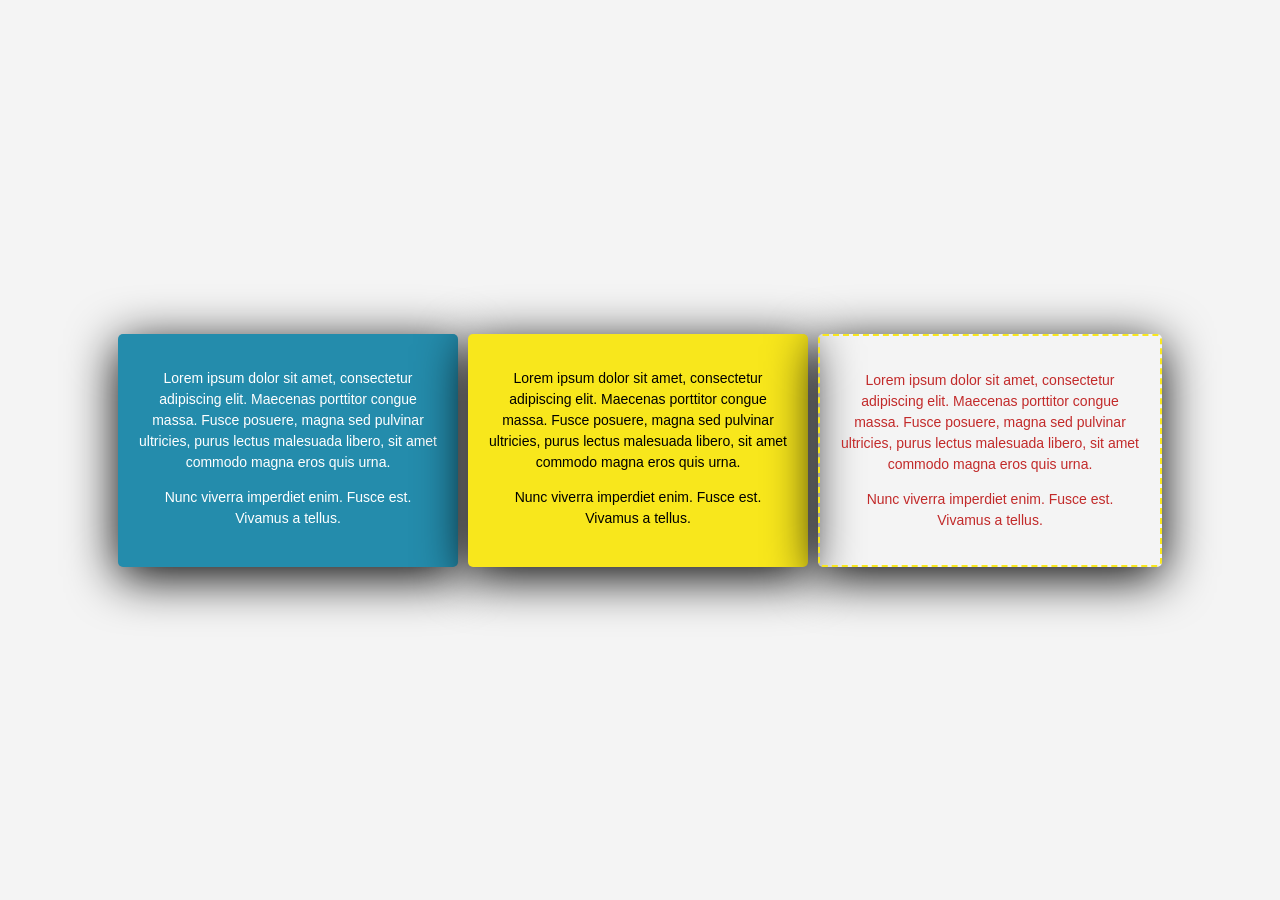
<file: html.css/index.html>
<!DOCTYPE html>
<html lang="en">
  <head>
    <meta charset="UTF-8" />
    <meta name="viewport" content="width=device-width, initial-scale=1.0" />
    <title>Tabel Warna</title>
    <link rel="stylesheet" href="style.css" />
  </head>

  <body>
    <div class="container">
      <div class="box blue">
        <p>
          Lorem ipsum dolor sit amet, consectetur adipiscing elit. Maecenas
          porttitor congue massa. Fusce posuere, magna sed pulvinar ultricies,
          purus lectus malesuada libero, sit amet commodo magna eros quis urna.
        </p>
        <p>Nunc viverra imperdiet enim. Fusce est. Vivamus a tellus.</p>
      </div>
      <div class="box yellow">
        <p>
          Lorem ipsum dolor sit amet, consectetur adipiscing elit. Maecenas
          porttitor congue massa. Fusce posuere, magna sed pulvinar ultricies,
          purus lectus malesuada libero, sit amet commodo magna eros quis urna.
        </p>
        <p>Nunc viverra imperdiet enim. Fusce est. Vivamus a tellus.</p>
      </div>
      <div class="box yellow-outline">
        <p>
          Lorem ipsum dolor sit amet, consectetur adipiscing elit. Maecenas
          porttitor congue massa. Fusce posuere, magna sed pulvinar ultricies,
          purus lectus malesuada libero, sit amet commodo magna eros quis urna.
        </p>
        <p>Nunc viverra imperdiet enim. Fusce est. Vivamus a tellus.</p>
      </div>
    </div>
  </body>
  <style></style>
</html>
</file>
<file: html.css/style.css>
body {
  font-family: Arial, sans-serif;
  display: flex;
  justify-content: center;
  align-items: center;
  min-height: 100vh;
  margin: 0;
  background-color: #f4f4f4;
}

.container {
  display: flex;
  gap: 10px;
}

.box {
  width: 300px;
  padding: 20px;
  border-radius: 5px;
  text-align: center;
  color: white;
  font-size: 14px;
  line-height: 1.5;
  box-shadow: 0px 10px 50px #000;
}

.blue {
  background-color: #248cac;
}

.yellow {
  background-color: #f8e71c;
  color: black;
}

.yellow-outline {
  background-color: transparent;
  border: 2px dashed #f8e71c;
  color: rgb(194, 42, 42);
}
</file>
